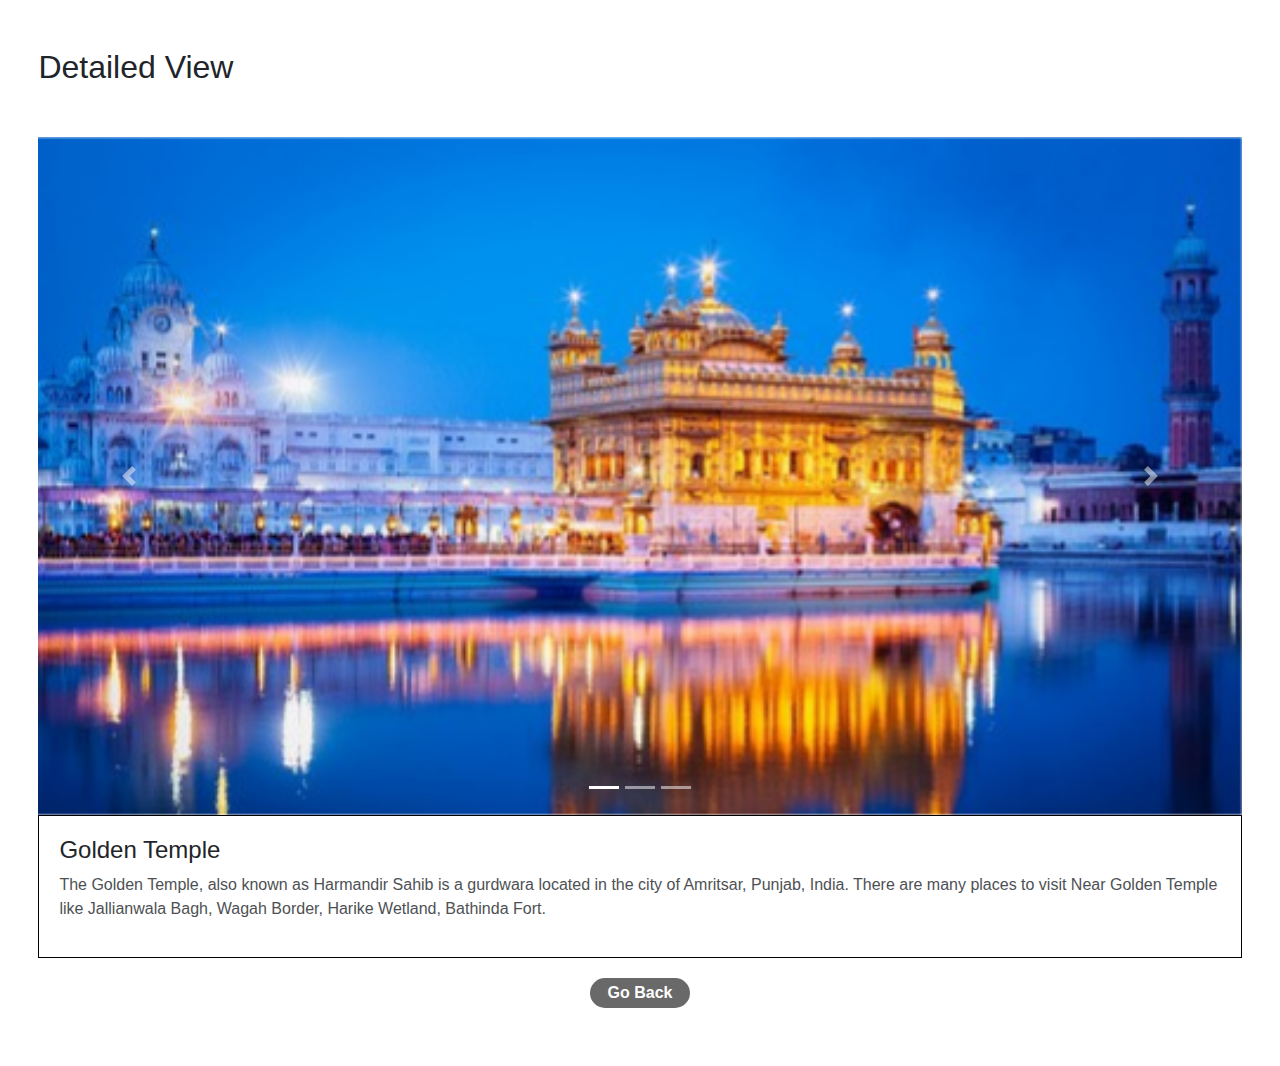
<file: Golden_temple.html>
<!DOCTYPE html>
<html lang="en">
  <head>
    <meta charset="UTF-8" />
    <meta http-equiv="X-UA-Compatible" content="IE=edge" />
    <meta name="viewport" content="width=device-width, initial-scale=1.0" />
    <title>golden_temple</title>
    <link rel="stylesheet" href="final.css" />
    <link
      rel="stylesheet"
      href="https://cdn.jsdelivr.net/npm/bootstrap@4.0.0/dist/css/bootstrap.min.css"
      integrity="sha384-Gn5384xqQ1aoWXA+058RXPxPg6fy4IWvTNh0E263XmFcJlSAwiGgFAW/dAiS6JXm"
      crossorigin="anonymous"
    />
    <script
      src="https://code.jquery.com/jquery-3.2.1.slim.min.js"
      integrity="sha384-KJ3o2DKtIkvYIK3UENzmM7KCkRr/rE9/Qpg6aAZGJwFDMVNA/GpGFF93hXpG5KkN"
      crossorigin="anonymous"
    ></script>
    <script
      src="https://cdn.jsdelivr.net/npm/popper.js@1.12.9/dist/umd/popper.min.js"
      integrity="sha384-ApNbgh9B+Y1QKtv3Rn7W3mgPxhU9K/ScQsAP7hUibX39j7fakFPskvXusvfa0b4Q"
      crossorigin="anonymous"
    ></script>
    <script
      src="https://cdn.jsdelivr.net/npm/bootstrap@4.0.0/dist/js/bootstrap.min.js"
      integrity="sha384-JZR6Spejh4U02d8jOt6vLEHfe/JQGiRRSQQxSfFWpi1MquVdAyjUar5+76PVCmYl"
      crossorigin="anonymous"
    ></script>
  </head>
  <body>
    <header>
      <h2>Detailed View</h2>
    </header>
    <div id="main">
      <div class="bootstrap">
        <div
          id="carouselExampleIndicators"
          class="carousel slide"
          data-ride="carousel"
        >
          <ol class="carousel-indicators">
            <li
              data-target="#carouselExampleIndicators"
              data-slide-to="0"
              class="active"
            ></li>
            <li data-target="#carouselExampleIndicators" data-slide-to="1"></li>
            <li data-target="#carouselExampleIndicators" data-slide-to="2"></li>
          </ol>
          <div class="carousel-inner">
            <div class="carousel-item active">
              <img
                class="d-block w-100"
                src="Source/golden_temple/golden_temple_slide1.jpg"
                alt="First slide"
              />
            </div>
            <div class="carousel-item">
              <img
                class="d-block w-100"
                src="Source/golden_temple/golden_temple_slide2.jpg"
                alt="Second slide"
              />
            </div>
            <div class="carousel-item">
              <img
                class="d-block w-100"
                src="Source/golden_temple/golden_temple_slide3.jpg"
                alt="Third slide"
              />
            </div>
          </div>
          <a
            class="carousel-control-prev"
            href="#carouselExampleIndicators"
            role="button"
            data-slide="prev"
          >
            <span class="carousel-control-prev-icon" aria-hidden="true"></span>
            <span class="sr-only">Previous</span>
          </a>
          <a
            class="carousel-control-next"
            href="#carouselExampleIndicators"
            role="button"
            data-slide="next"
          >
            <span class="carousel-control-next-icon" aria-hidden="true"></span>
            <span class="sr-only">Next</span>
          </a>
        </div>
      </div>
      <div class="des">
        <h4>Golden Temple</h4>
        <p>
          The Golden Temple, also known as Harmandir Sahib is a gurdwara located
          in the city of Amritsar, Punjab, India. There are many places to visit
          Near Golden Temple like Jallianwala Bagh, Wagah Border, Harike
          Wetland, Bathinda Fort.
        </p>
      </div>
    </div>
    <footer>
      <a href="places.html"><button type="submit">Go Back</button></a>
    </footer>
  </body>
</html>
</file>
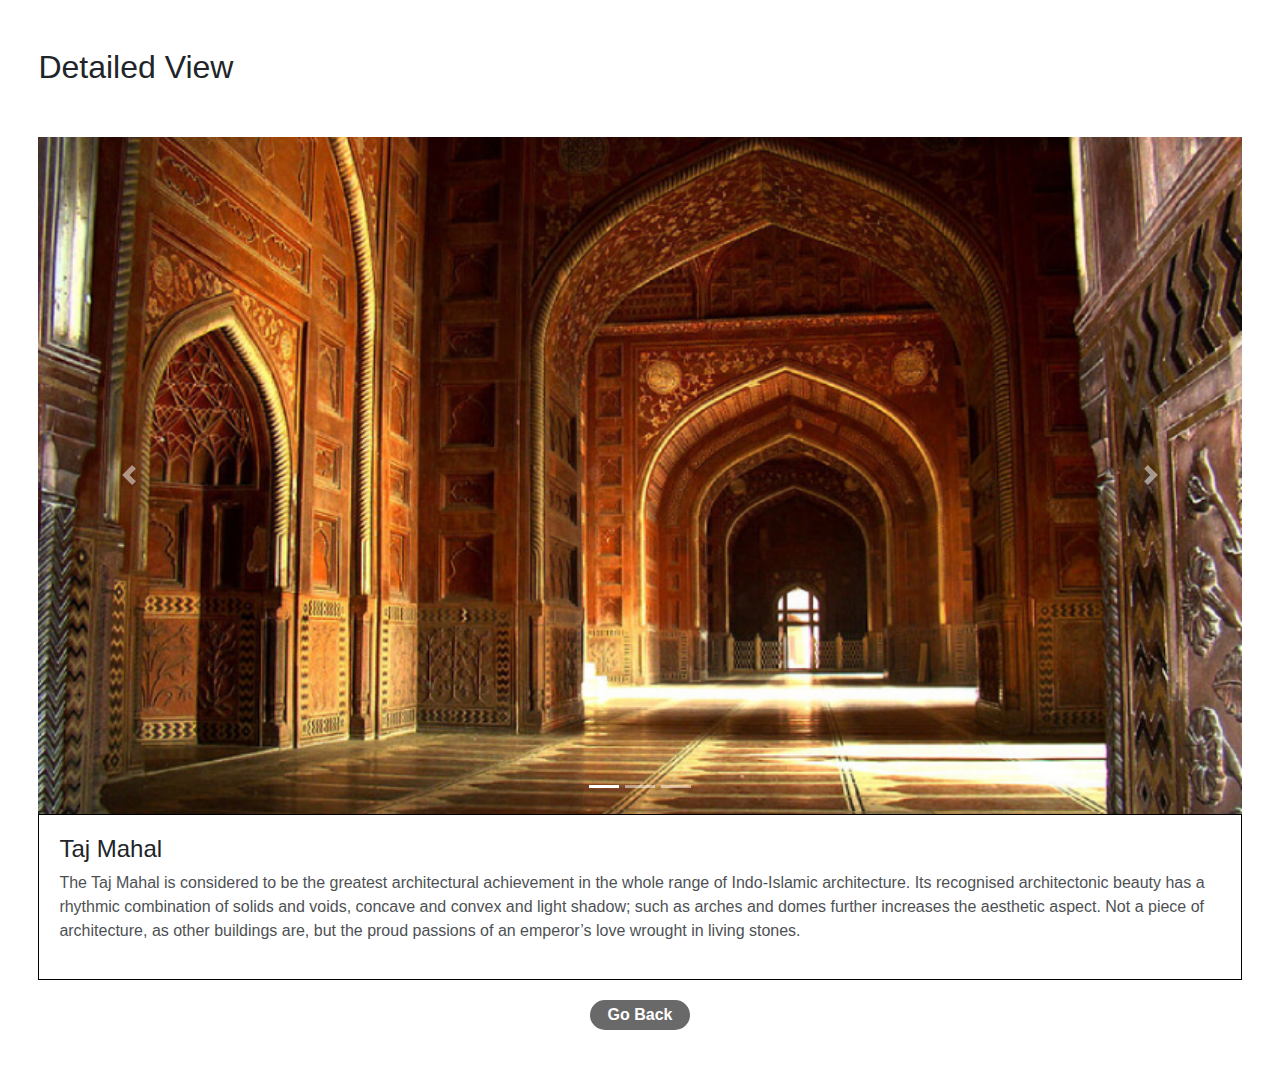
<file: taj_mahal.html>
<!DOCTYPE html>
<html lang="en">
  <head>
    <meta charset="UTF-8" />
    <meta http-equiv="X-UA-Compatible" content="IE=edge" />
    <meta name="viewport" content="width=device-width, initial-scale=1.0" />
    <title>Taj_mahal</title>
    <link rel="stylesheet" href="final.css" />
    <link
      rel="stylesheet"
      href="https://cdn.jsdelivr.net/npm/bootstrap@4.0.0/dist/css/bootstrap.min.css"
      integrity="sha384-Gn5384xqQ1aoWXA+058RXPxPg6fy4IWvTNh0E263XmFcJlSAwiGgFAW/dAiS6JXm"
      crossorigin="anonymous"
    />
    <script
      src="https://code.jquery.com/jquery-3.2.1.slim.min.js"
      integrity="sha384-KJ3o2DKtIkvYIK3UENzmM7KCkRr/rE9/Qpg6aAZGJwFDMVNA/GpGFF93hXpG5KkN"
      crossorigin="anonymous"
    ></script>
    <script
      src="https://cdn.jsdelivr.net/npm/popper.js@1.12.9/dist/umd/popper.min.js"
      integrity="sha384-ApNbgh9B+Y1QKtv3Rn7W3mgPxhU9K/ScQsAP7hUibX39j7fakFPskvXusvfa0b4Q"
      crossorigin="anonymous"
    ></script>
    <script
      src="https://cdn.jsdelivr.net/npm/bootstrap@4.0.0/dist/js/bootstrap.min.js"
      integrity="sha384-JZR6Spejh4U02d8jOt6vLEHfe/JQGiRRSQQxSfFWpi1MquVdAyjUar5+76PVCmYl"
      crossorigin="anonymous"
    ></script>
  </head>
  <body>
    <header>
      <h2>Detailed View</h2>
    </header>
    <div id="main">
      <div class="bootstrap">
        <div
          id="carouselExampleIndicators"
          class="carousel slide"
          data-ride="carousel"
        >
          <ol class="carousel-indicators">
            <li
              data-target="#carouselExampleIndicators"
              data-slide-to="0"
              class="active"
            ></li>
            <li data-target="#carouselExampleIndicators" data-slide-to="1"></li>
            <li data-target="#carouselExampleIndicators" data-slide-to="2"></li>
          </ol>
          <div class="carousel-inner">
            <div class="carousel-item active">
              <img
                class="d-block w-100"
                src="Source/Taj_mahal/taj_slide1.jpg"
                alt="First slide"
              />
            </div>
            <div class="carousel-item">
              <img
                class="d-block w-100"
                src="Source/Taj_mahal/taj_slide2.jpg"
                alt="Second slide"
              />
            </div>
            <div class="carousel-item">
              <img
                class="d-block w-100"
                src="Source/Taj_mahal/taj_slide3.jpg"
                alt="Third slide"
              />
            </div>
          </div>
          <a
            class="carousel-control-prev"
            href="#carouselExampleIndicators"
            role="button"
            data-slide="prev"
          >
            <span class="carousel-control-prev-icon" aria-hidden="true"></span>
            <span class="sr-only">Previous</span>
          </a>
          <a
            class="carousel-control-next"
            href="#carouselExampleIndicators"
            role="button"
            data-slide="next"
          >
            <span class="carousel-control-next-icon" aria-hidden="true"></span>
            <span class="sr-only">Next</span>
          </a>
        </div>
      </div>
      <div class="des">
        <h4>Taj Mahal</h4>
        <p>
          The Taj Mahal is considered to be the greatest architectural
          achievement in the whole range of Indo-Islamic architecture. Its
          recognised architectonic beauty has a rhythmic combination of solids
          and voids, concave and convex and light shadow; such as arches and
          domes further increases the aesthetic aspect. Not a piece of
          architecture, as other buildings are, but the proud passions of an
          emperor’s love wrought in living stones.
        </p>
      </div>
    </div>
    <footer>
      <a href="places.html"><button type="submit">Go Back</button></a>
    </footer>
  </body>
</html>
</file>
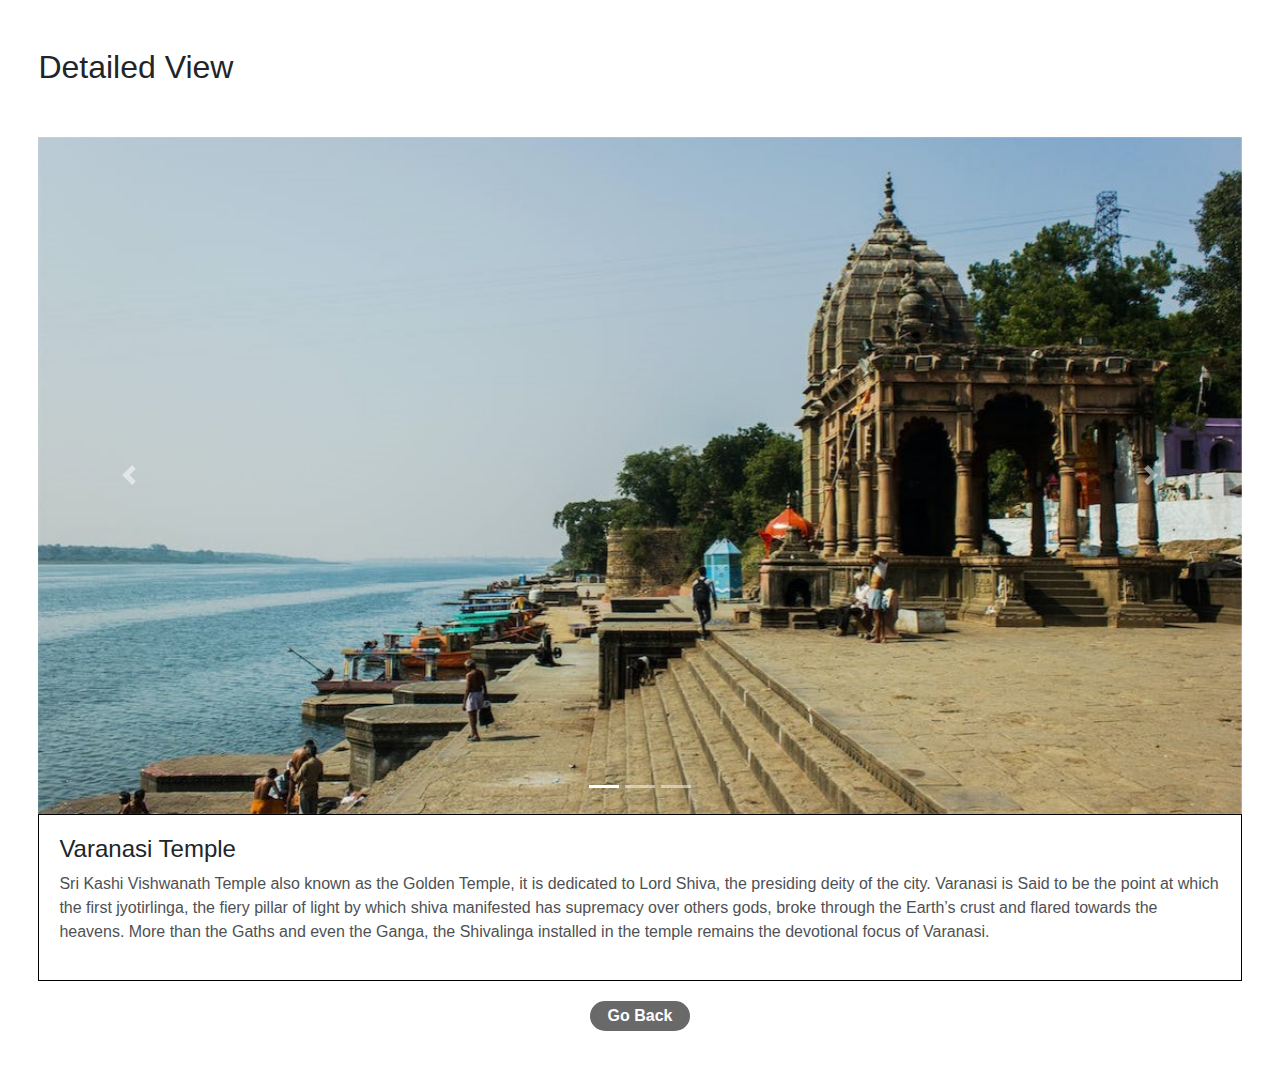
<file: Varanasi_temple.html>
<!DOCTYPE html>
<html lang="en">
  <head>
    <meta charset="UTF-8" />
    <meta http-equiv="X-UA-Compatible" content="IE=edge" />
    <meta name="viewport" content="width=device-width, initial-scale=1.0" />
    <title>Varanasi_temple</title>
    <link rel="stylesheet" href="final.css" />
    <link
      rel="stylesheet"
      href="https://cdn.jsdelivr.net/npm/bootstrap@4.0.0/dist/css/bootstrap.min.css"
      integrity="sha384-Gn5384xqQ1aoWXA+058RXPxPg6fy4IWvTNh0E263XmFcJlSAwiGgFAW/dAiS6JXm"
      crossorigin="anonymous"
    />
    <script
      src="https://code.jquery.com/jquery-3.2.1.slim.min.js"
      integrity="sha384-KJ3o2DKtIkvYIK3UENzmM7KCkRr/rE9/Qpg6aAZGJwFDMVNA/GpGFF93hXpG5KkN"
      crossorigin="anonymous"
    ></script>
    <script
      src="https://cdn.jsdelivr.net/npm/popper.js@1.12.9/dist/umd/popper.min.js"
      integrity="sha384-ApNbgh9B+Y1QKtv3Rn7W3mgPxhU9K/ScQsAP7hUibX39j7fakFPskvXusvfa0b4Q"
      crossorigin="anonymous"
    ></script>
    <script
      src="https://cdn.jsdelivr.net/npm/bootstrap@4.0.0/dist/js/bootstrap.min.js"
      integrity="sha384-JZR6Spejh4U02d8jOt6vLEHfe/JQGiRRSQQxSfFWpi1MquVdAyjUar5+76PVCmYl"
      crossorigin="anonymous"
    ></script>
  </head>
  <body>
    <header>
      <h2>Detailed View</h2>
    </header>
    <div id="main">
      <div class="bootstrap">
        <div
          id="carouselExampleIndicators"
          class="carousel slide"
          data-ride="carousel"
        >
          <ol class="carousel-indicators">
            <li
              data-target="#carouselExampleIndicators"
              data-slide-to="0"
              class="active"
            ></li>
            <li data-target="#carouselExampleIndicators" data-slide-to="1"></li>
            <li data-target="#carouselExampleIndicators" data-slide-to="2"></li>
          </ol>
          <div class="carousel-inner">
            <div class="carousel-item active">
              <img
                class="d-block w-100"
                src="Source/Varanasi_temple/varanasi_slide1.jpeg"
                alt="First slide"
              />
            </div>
            <div class="carousel-item">
              <img
                class="d-block w-100"
                src="Source/Varanasi_temple/varanasi_slide2.jpg"
                alt="Second slide"
              />
            </div>
            <div class="carousel-item">
              <img
                class="d-block w-100"
                src="Source/Varanasi_temple/varanasi_slide3.jpg"
                alt="Third slide"
              />
            </div>
          </div>
          <a
            class="carousel-control-prev"
            href="#carouselExampleIndicators"
            role="button"
            data-slide="prev"
          >
            <span class="carousel-control-prev-icon" aria-hidden="true"></span>
            <span class="sr-only">Previous</span>
          </a>
          <a
            class="carousel-control-next"
            href="#carouselExampleIndicators"
            role="button"
            data-slide="next"
          >
            <span class="carousel-control-next-icon" aria-hidden="true"></span>
            <span class="sr-only">Next</span>
          </a>
        </div>
      </div>
      <div class="des">
        <h4>Varanasi Temple</h4>
        <p>
          Sri Kashi Vishwanath Temple also known as the Golden Temple, it is
          dedicated to Lord Shiva, the presiding deity of the city. Varanasi is
          Said to be the point at which the first jyotirlinga, the fiery pillar
          of light by which shiva manifested has supremacy over others gods,
          broke through the Earth’s crust and flared towards the heavens. More
          than the Gaths and even the Ganga, the Shivalinga installed in the
          temple remains the devotional focus of Varanasi.
        </p>
      </div>
    </div>
    <footer>
      <a href="places.html"><button type="submit">Go Back</button></a>
    </footer>
  </body>
</html>
</file>
<file: final.css>
html {
  margin: 3vw;
}
header {
  margin: 10px 0 50px 0;
}

#main {
  background-color: white;
}
.des {
  padding: 20px 20px;
  border: solid 1px black;
}

p {
  opacity: 80%;
}

footer {
  margin: 20px;
  text-align: center;
}
footer button {
  width: 100px;
  height: 30px;
  border-radius: 50px;
  border: none;
  background-color: dimgrey;
  color: white;
  font-weight: 550;
}
a {
  text-decoration: none;
  color: rgb(6, 6, 62);
}
</file>
